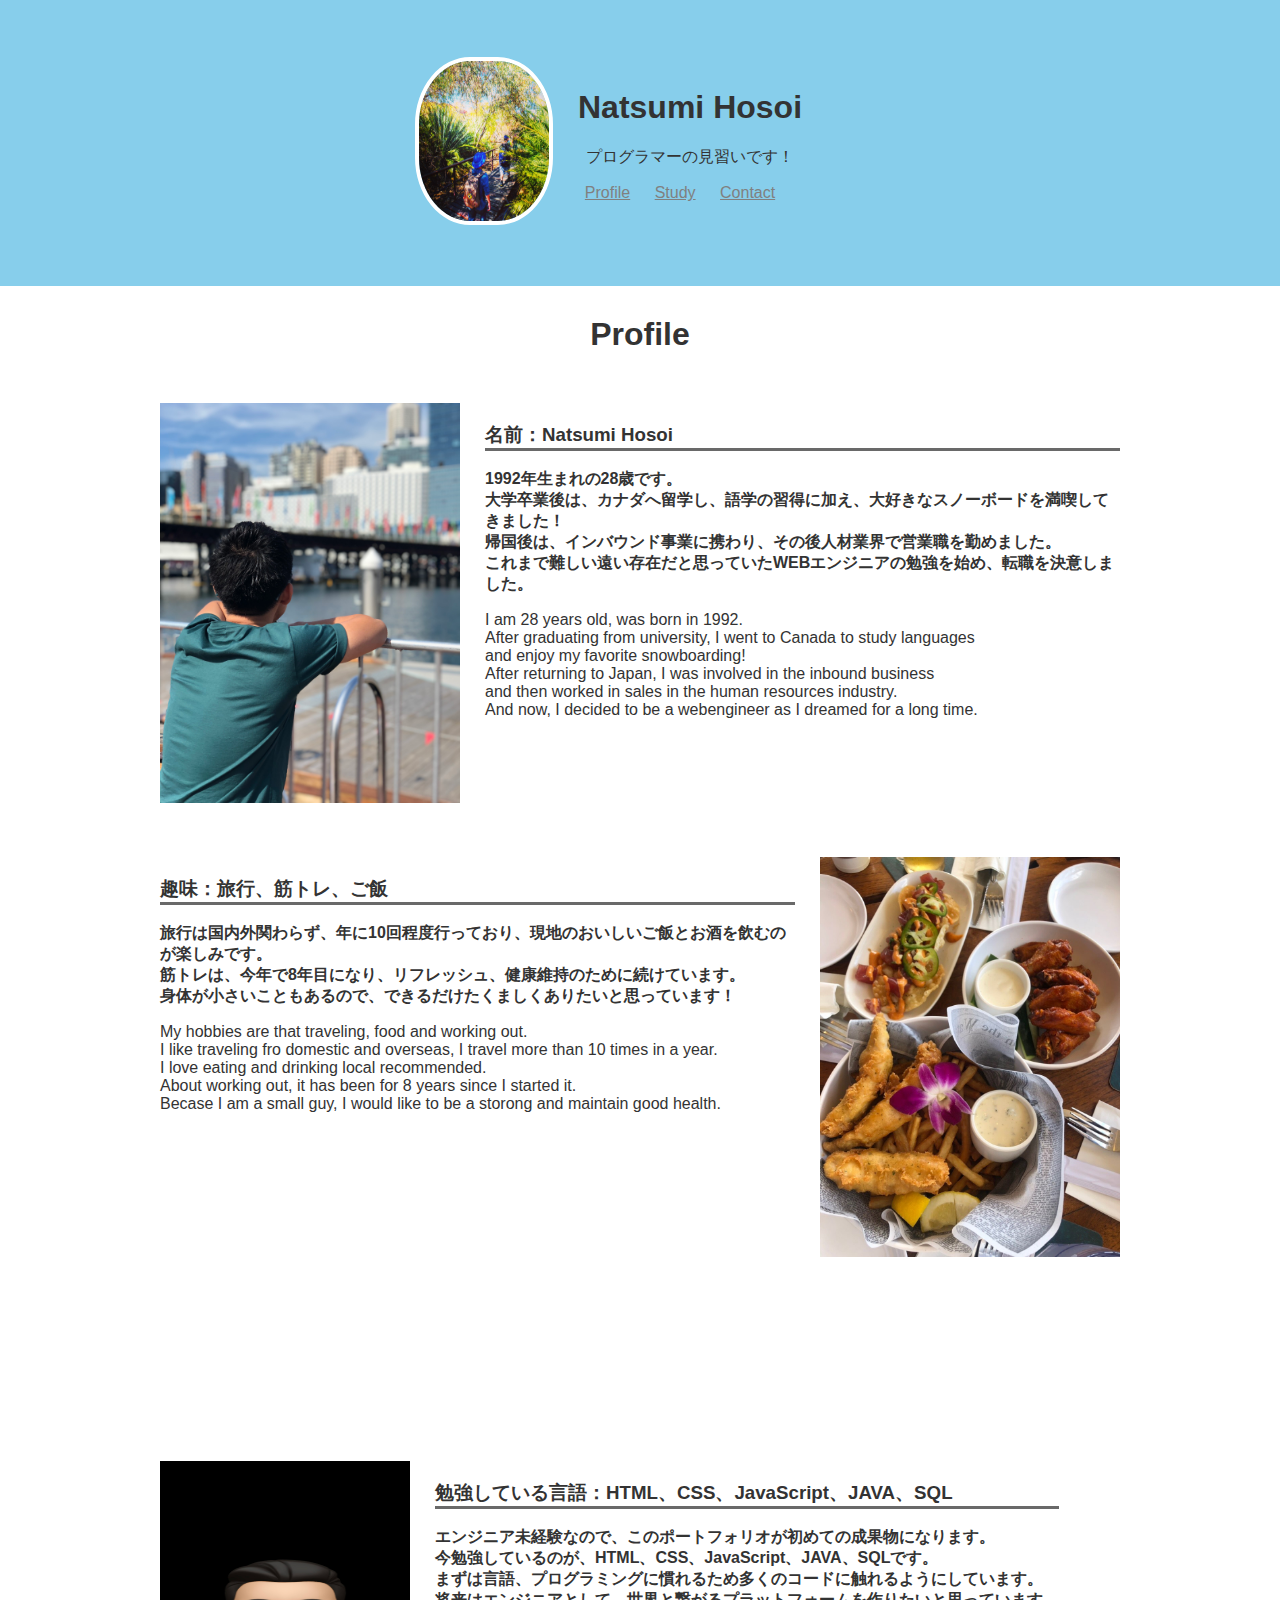
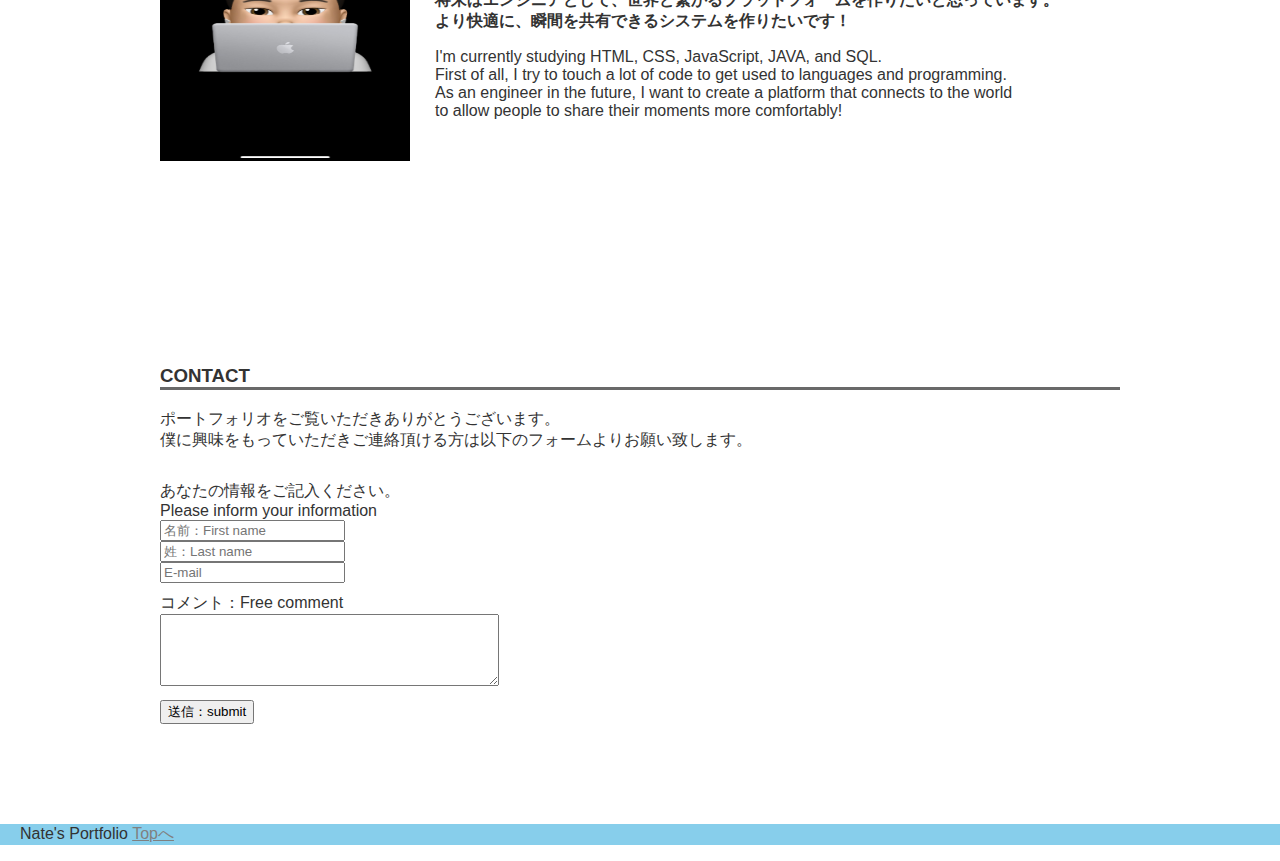
<file: index.html>
<!DOCTYPE html>
<html lang="ja">
<head>
    <meta charset="UTF-8">
    <meta name="viewport" content="width=device-width, initial-scale=1.0">
    <title>Nate's Profile</title>
    <link rel="icon" href="images/australia.jpeg">
    <link rel="stylesheet" href="style.css">

    <script>

        var num = 0;
        function changeImg() {
            document.getElementById("name").src = "images/name" + num + ".jpeg";
            num++;
            if (num == 3) num = 0;
        }
            var num = 0;
        function changeImgfood() {
            document.getElementById("food").src = "images/food" + num + ".jpeg";
            num++;
            if (num == 3) num = 0;
        }
    </script>
</head>
<body>
    <header class="header">
        <div class="container">
            <div class="icon">
                <a href="index.html">
            <img src="images/australia.jpeg" width="130" height="160" alt="profile">
            </a>
            </div>

            <div class="info">
                <h1 id="top">Natsumi Hosoi</h1>
                <p>プログラマーの見習いです！</p>
                <ul>
                    <li>
                        <a href="index.html#name">Profile</a>
                    </li>
                    
                    <li>
                        <a href="index.html#study">Study</a>
                    </li>
                    <li>
                        <a href="index.html#contact">Contact</a>
                    </li>
                </ul>
            
            </div>

    
            </div>
    </header>
    <!--profileページ-->
    <main>
        <div class="thema">
        <h1 class="profile">Profile</h1>
            <div class="profile-block1">
            <div class="profile-photo1">
                <img src="images/name0.jpeg" id="name" width="300" height="400" alt="自己紹介の写真"
                    onclick="changeImg()">
                   
            </div>
            <div class="profile-text1">
                <h3 id="name">名前：Natsumi Hosoi</h3>
                <p><strong>1992年生まれの28歳です。<br>
                    大学卒業後は、カナダへ留学し、語学の習得に加え、大好きなスノーボードを満喫してきました！<br>
                    帰国後は、インバウンド事業に携わり、その後人材業界で営業職を勤めました。<br>
                    これまで難しい遠い存在だと思っていたWEBエンジニアの勉強を始め、転職を決意しました。</strong></p>
                    <p>I am 28 years old, was born in 1992.<br>
                        After graduating from university, I went to Canada to study languages<br>
                        and enjoy my favorite snowboarding!<br>
                        After returning to Japan, I was involved in the inbound business<br>
                        and then worked in sales in the human resources industry.<br>
                And now, I decided to be a webengineer as I dreamed for a long time.</p>
                
            </div>
            </div>

            <div class="profile-block2">
                <div class="profile-text2">
                    <h3>趣味：旅行、筋トレ、ご飯</h3>
                    <p><strong>旅行は国内外関わらず、年に10回程度行っており、現地のおいしいご飯とお酒を飲むのが楽しみです。<br>
                    筋トレは、今年で8年目になり、リフレッシュ、健康維持のために続けています。<br>
                    身体が小さいこともあるので、できるだけたくましくありたいと思っています！</strong>
                </p>
                <p>
                    My hobbies are that traveling, food and working out.<br>
                    I like traveling fro domestic and overseas, I travel more than 10 times in a year.<br>
                    I love eating and drinking local recommended.<br>
                    About working out, it has been for 8 years since I started it.<br>
                    Becase I am a small guy, I would like to be a storong and maintain good health.
                </p>
                
                
            </div>
                <div class="profile-photo2">
                    <img src="images/food0.jpeg" id="food" width="300" height="400" alt="趣味の写真"
                    onclick="changeImgfood()">
                </div>
                
        </div>
   
    <!--ここまで-->

    <!--勉強ページ-->
    
    <div class="study-block">
        <div class="study-photo">
            <img src="images/melaptop.jpeg" width="250" height="300" alt="">
        </div>
        
        <div class="study-text">
            <h3 id="study">勉強している言語：HTML、CSS、JavaScript、JAVA、SQL
            </h3>
            <p><strong>エンジニア未経験なので、このポートフォリオが初めての成果物になります。<br>
            今勉強しているのが、HTML、CSS、JavaScript、JAVA、SQLです。<br>
            まずは言語、プログラミングに慣れるため多くのコードに触れるようにしています。<br>
            将来はエンジニアとして、世界と繋がるプラットフォームを作りたいと思っています。<br>
                より快適に、瞬間を共有できるシステムを作りたいです！</strong>
            </p>
            <p>I'm currently studying HTML, CSS, JavaScript, JAVA, and SQL.<br>
            First of all, I try to touch a lot of code to get used to languages and programming.<br>
            As an engineer in the future, I want to create a platform that connects to the world<br>
            to allow people to share their moments more comfortably!
            </p>
        </div>
        
    </div>
</div>
    
    <!--コンタクトページ-->
    <div class="contact-block">
        <h3 id="contact">CONTACT</h3>
        <div class="contact-text">
            ポートフォリオをご覧いただきありがとうございます。<br>
            僕に興味をもっていただきご連絡頂ける方は以下のフォームよりお願い致します。
        </div>
        <div class="contact-form">
            <form method="GET" action="result.html">

                <div class="contact-info">
                    <label>あなたの情報をご記入ください。<br>
                        Please inform your information<br>
                        <input type="text" name ="Firstname" placeholder="名前：First name"><br>
                        <input type="text" name ="Lastname" placeholder="姓：Last name"><br>
                    <input type="email" name="E-mail" placeholder="E-mail"></label>
                </div>

                <div class="contact">
                    <label>コメント：Free comment<br>
                    <textarea name="comment"></textarea> </label>
                </div>

                <div class="contact">
                    <input type="submit" name="submit" value="送信：submit">
                </div>
            </form>
        </div>
       
    </div>

    </main>

    <!--フッター-->
    <footer class="footer">
        <p>Nate's Portfolio <a href="index.html#top">Topへ</a></p>
       
    </footer>
    
</body>
</html>
</file>
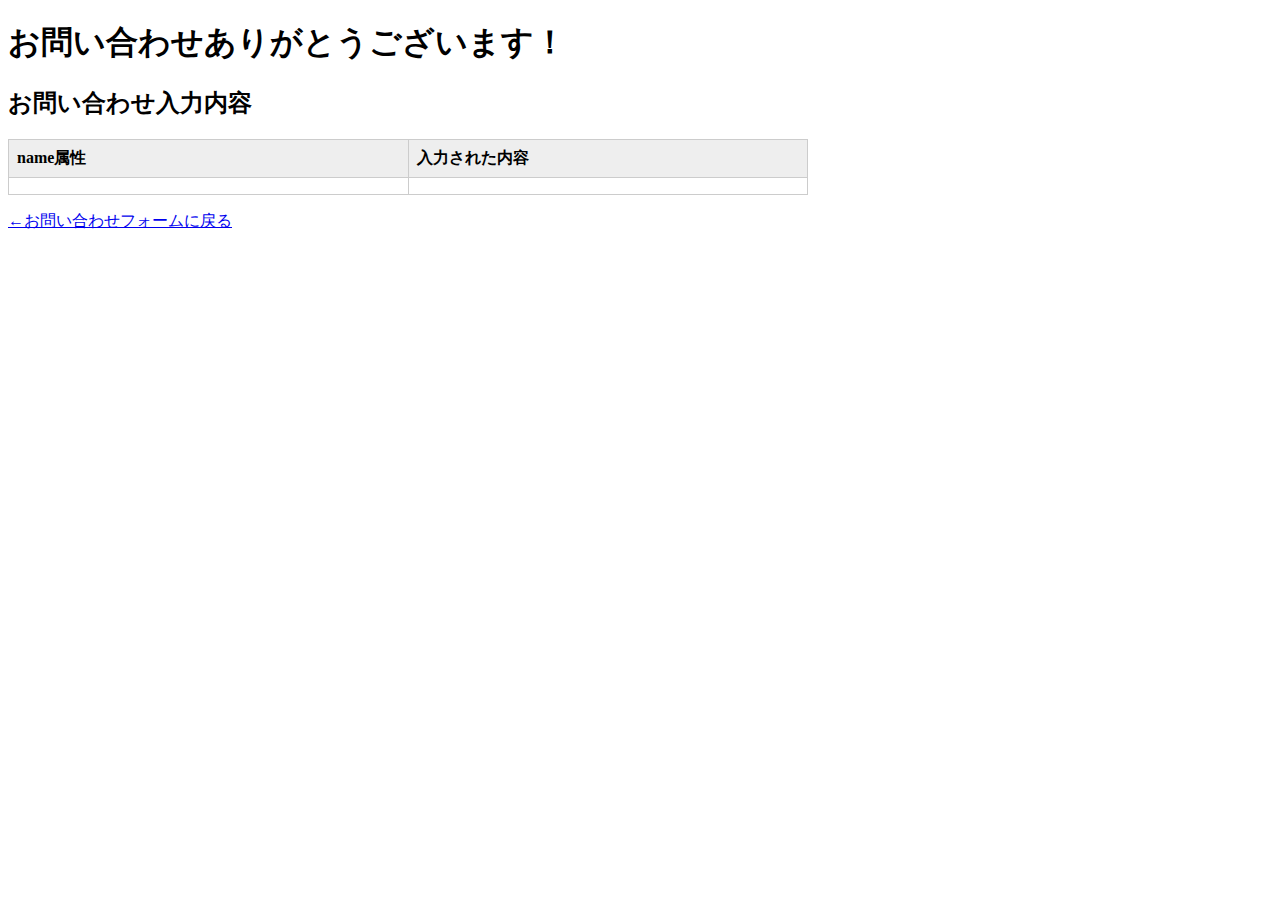
<file: result.html>
<!doctype html>
<html>
<head>
<meta charset="UTF-8">
<meta name="viewport" content="width=device-width, initial-scale=1">
<title>お問い合わせの入力内容</title>
<style>
#result {
	border: 1px solid #cccccc;
	border-collapse: collapse;
	width: 100%;
	max-width: 800px;
}
th, td {
	padding: 0.5em;
	border: 1px solid #cccccc;
	text-align: left;
	vertical-align: top;
}
th {
	width: 100px;
	background-color: #eeeeee;
}
</style>

</head>
<body>
<h1>お問い合わせありがとうございます！</h1>
	<h2>お問い合わせ入力内容</h2>
<table id="result">
	<tbody id="test">
	<tr><th>name属性</th><th>入力された内容</th></tr>
	</tbody>
</table>
<p><a href="index.html">←お問い合わせフォームに戻る</a></p>

<script>
'use strict';

{
	window.addEventListener('DOMContentLoaded', function(){
		var params = decodeURI(location.search);
		params = params.substring(1);
		var paramArray = [];
		paramArray = params.split("&");
		var tableContent = "";
		paramArray.forEach(function(item, index){
			var keyValue = [];
			keyValue = item.split("=");
			var tr = document.createElement("tr");
			var tdName = document.createElement("td");
			tdName.textContent = keyValue[0];
			var tdValue = document.createElement("td");
			tdValue.textContent = keyValue[1];
			tr.appendChild(tdName);
			tr.appendChild(tdValue);
			var e = document.getElementById("test");
			e.appendChild(tr);
		});
	});
}
</script>
</body>
</html>
</file>
<file: style.css>
body{
    margin: 0;
    color: #333;
    font-family: Verdana, sans-serif;
    margin: 0;
}

header{
    background-color: skyblue;
    padding-top: 32px;
    padding-bottom: 32px;
    margin: 0 auto;
}

.container{
    /*background-color: white;*/
    margin-left: auto;
    margin-right: auto;
    align-items: center;
    display: flex;
    max-width: 500px;
} 

.icon{
    padding-left: 25px;
    padding-top: 25px;
    padding-bottom: 25px;
    padding-right: 25px;

}

.icon img {
    border-radius: 40%;
    border-width: 4px;
    border-color: white;
    border-style: solid;
}

.info {
    text-align: center;
}

a:link {
    color: gray;
}
a:visited {
    color: rgb(196, 61, 61);
}
a:hover {
    color: rgb(241, 94, 126);
}
a:active {
    color: rgb(16, 13, 190);
}

li {
    display: inline;
    list-style-type: none;
    padding-right: 20px;
}

ul {
    padding-left: 0;
}



/*mainページ*/
main {
    margin: 0 auto;
    text-align: left;
    width: 960px;
}

h1.profile {
    margin-top: 30px;
    margin-bottom: 50px;
    text-align: center;
}

h3 {
    border-bottom: solid 3px dimgray;
}

/*profileページ */


.profile-block1 {
    display: flex;
    margin-left: auto;
    margin-right: auto;
    

}
.profile-photo1 {
    margin-right: 25px;
}

.profile-text1 {
    width: 100%;
}

.profile-block2 {
    display: flex;
    margin-top: 50px;
    margin-bottom: 200px;
}

.profile-text2 {
   margin-right: 25px;
}



/*studyページ*/


.study-block {
    display: flex;
    margin-bottom: 200px;
}


.study-photo {
    margin-right: 25px;
}

/*Contactページ*/
.contact-block {
    margin-bottom: 100px;
}
.contact {
    margin-top: 10px;
}

input[name="information"] {
    margin-bottom: 10px;
    width: 15em;
}

textarea {
    width: 25em;
    height: 5em;
}

.contact-info {
    margin-top: 30px;
}

/*フッター*/
.footer {
    padding-left: 20px;
    background-color: skyblue;
}

/* スマホ向け */

@media (max-width: 767px) {
    .container {
        margin: 30px auto;
        width: 300px;
        display: block;
    }

    .icon {
        text-align: center;
    }

    .info ul {
        display: block;
    }


    .photo-frame {
        display: block;
    }

    h1.profile {
        text-align: left;
        margin-left: 10px;
    }

    /*mainページ*/
    main {
        width: 100%;
    }
    .profile-block1 {
        display: block;

    }

    .profile-photo1 {
        margin-right: 0;
        width: 100%;

    }

    .profile-text1 {
        max-width: 100%;
        margin: 0;
    }

    .profile-block2 {
        display: block;

    }

    .profile-photo2 {
        margin-right: 0;
        width: 100%;

    }

    .profile-text2 {
        max-width: 100%;
    }

    .study-block {
        display: block;

    }

    .study-photo {
        margin-right: 0;
        width: 100%;

    }

    .study-text{
        max-width: 100%;
    }



    

    
}
</file>
